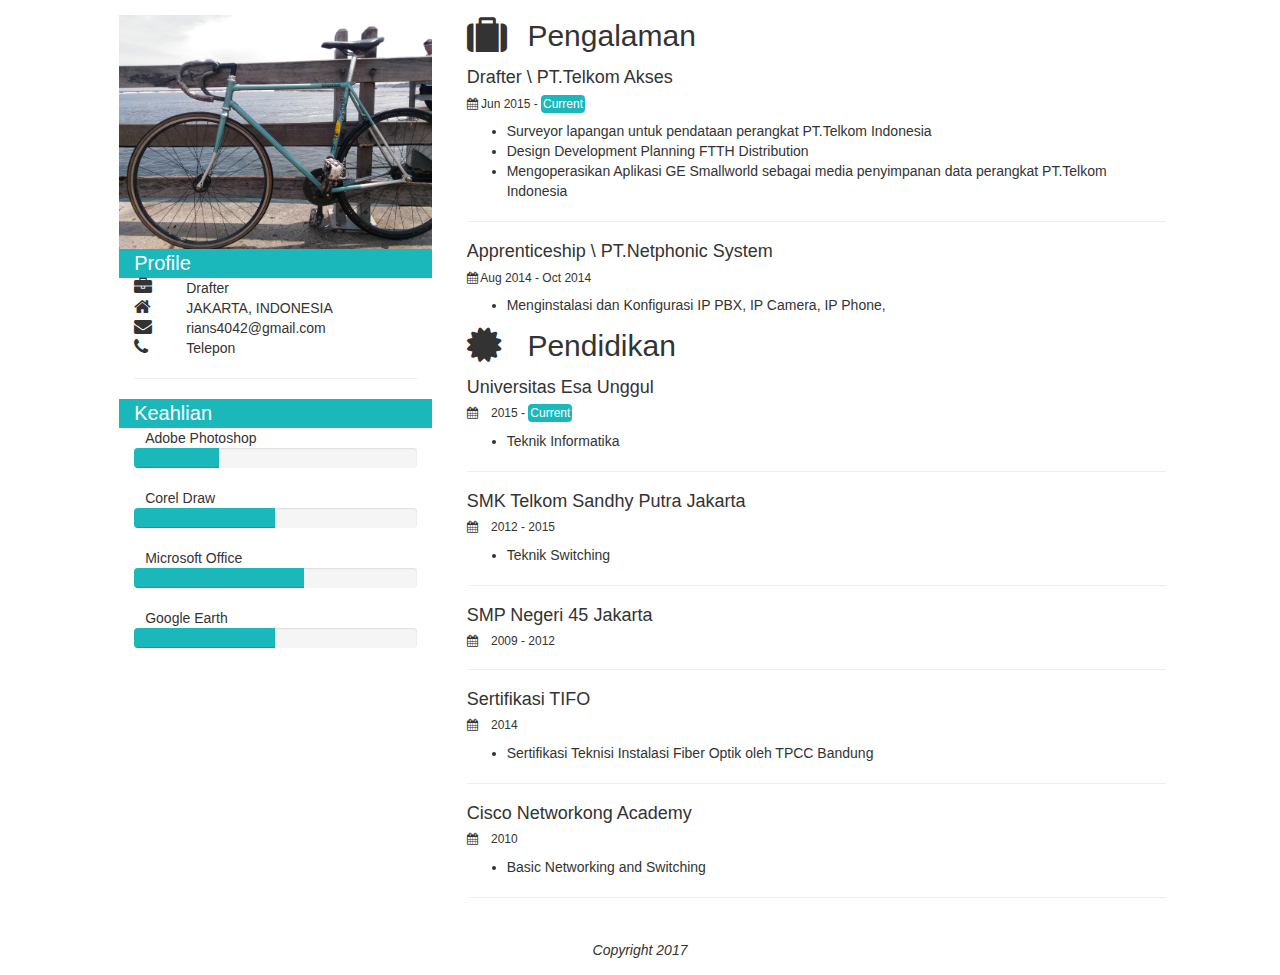
<file: index.html>
<!DOCTYPE html>
<html lang="en">
<head>
   <title></title>
   <link href="https://fonts.googleapis.com/css?family=Roboto" rel="stylesheet">
   <link rel="shortcut icon" href="./img/r.png">
    <link href="./css/custom/custom.css" rel="stylesheet">
  <link href="./css/font-awesome.min.css" rel="stylesheet">

    <meta charset="utf-8">
    <meta http-equiv="X-UA-Compatible" content="IE=edge">
    <meta name="viewport" content="width=device-width, initial-scale=1">
    <title>Bootstrap 101 Template</title>
    <link href="css/bootstrap.min.css" rel="stylesheet">
</head>
<body>
<div class="container-fluid">
 <div class="row">
  <div class="col-md-12 col-xs-12">
   <div class="row">
    <div class="col-md-offset-1 col-md-3 col-xs-12 wrapper-box-profile">
     <div class="row">
      <!— imagenya harus dibungkus dalam div mok, terus divnya atur tingginya
       kalau kasus kaya gini mending taruh di css karna tingginya nanti di setiap device berbeda beda 
       —>
      <div class="wrapper-image-profile">
       <img src="./img/a.jpg" style="width:100%;height: 100%" alt="Rian">
      </div>
      <div style="position: absolute;left: 0px;right: 0px;">
       
      </div>
     </div>
     <div class="row bio">
     <div class="col-md-12" style="background-color:#1BB8BB; color: white; font-size: 20px;">
       <span>Profile
       </span>
     </div>

      <div class="col-md-12">
       <div class="row padding-in-8-0">
        <div class="col-md-2">
         <i class=" fa fa-briefcase" style="font-size:18px;"></i>
        </div>
        <div class="col-md-10">
         Drafter
        </div>
       </div>
      </div>

       <div class="col-md-12">
       <div class="row padding-in-8-0">
        <div class="col-md-2">
         <i class=" fa fa-home" style="font-size:18px;"></i>
        </div>
        <div class="col-md-10">
         JAKARTA, INDONESIA
        </div>
       </div>
      </div>

      <div class="col-md-12">
       <div class="row padding-in-8-0">
        <div class="col-md-2">
         <i class=" fa fa-envelope" style="font-size:18px;"></i>
        </div>
        <div class="col-md-10">
         rians4042@gmail.com
        </div>
       </div>
      </div>

      
        <div class="col-md-12">
          <div class="row padding-in-8-0">
            <div class="col-md-2">
              <i class=" fa fa-phone" style="font-size:18px;"></i>
            </div>
            <div class="col-md-10">
             Telepon
            </div>
          </div>
          <hr>
        </div>

      <div class="col-md-12" style="background-color:#1BB8BB; color: white; font-size: 20px;">
       <span>Keahlian
       </span>
     </div>

     <div class="col-md-12">
        <div class="row padding-in-8-0">
          <div class="col-md-offset-1 col-md-11">
            <div class="row " style="width: 70%">
            Adobe Photoshop
            </div>
          </div>
        </div>
        <div class="progress">
          <div class="progress-bar" role="progressbar" style="background-color: #1BB8BB" id="adobe">
          </div>
        </div>
      </div>

      <div class="col-md-12">
        <div class="row padding-in-8-0">
          <div class="col-md-offset-1 col-md-11">
            <div class="row " style="width: 70%">
            Corel Draw
            </div>
          </div>
        </div>
        <div class="progress">
          <div class="progress-bar" style="background-color: #1BB8BB" id="corel">
          </div>
        </div>
      </div>

      <div class="col-md-12">
        <div class="row padding-in-8-0">
          <div class="col-md-offset-1 col-md-11">
            <div class="row " style="width: 70%">
            Microsoft Office
            </div>
          </div>
        </div>
        <div class="progress">
          <div class="progress-bar" role="progressbar" style="background-color: #1BB8BB" id="microsoft">
          </div>
        </div>
      </div>

      <div class="col-md-12">
        <div class="row padding-in-8-0">
          <div class="col-md-offset-1 col-md-11">
            <div class="row " style="width: 70%">
            Google Earth
            </div>
          </div>
        </div>
        <div class="progress">
          <div class="progress-bar" role="progressbar" style="background-color: #1BB8BB" id="googleearth">
          </div>
        </div>
      </div>
<div>
</div>
      </div>
      </div>
<div class="col-md-7 col-xs-12 wrapper-box-experience" style="margin-left:20px">
  <div class="row content" >
    <div class="col-md-12 experience-box">
      <div class="row ">
        <div class="col-md-1">
          <i class="fa fa-suitcase" style="font-size: 40px; ">
          </i>
        </div>
        <div class="col-md-2" style=" font-size: 30px; font-family: arial" >Pengalaman
        </div>
      </div> 

      <div >
        <h4 > Drafter \ PT.Telkom Akses</h4>
        <h6>
          <i class="fa fa-calendar" ></i>
           Jun 2015 - <span style="background-color:#1BB8BB; color:white; padding:2px;border-radius: 4px;"> Current </span>
          </h6>

            <ul>
          <li>Surveyor lapangan untuk pendataan perangkat PT.Telkom Indonesia</li>
          <li>Design Development Planning FTTH Distribution</li> 
          <li>Mengoperasikan Aplikasi GE Smallworld sebagai media penyimpanan data perangkat PT.Telkom Indonesia</li>
            </ul>
        
      </div>
      <hr>

       <div>
        <h4 > Apprenticeship \ PT.Netphonic System</h4>
        <h6>
          <i class="fa fa-calendar" ></i>
           Aug 2014 - Oct 2014 
        </h6>
        <ul>
          <li>  Menginstalasi dan Konfigurasi IP PBX, IP Camera, IP Phone,</li>
        </ul>
      
      </div>


    </div> 
  </div>

  <div class="row content" >
    <div class="col-md-12">
      <div class="row">
        <div class="col-md-1">
          <i class="fa fa-certificate" style="font-size: 40px; ">
          </i>
        </div>
        <div class="col-md-9" style=" font-size: 30px; font-family: arial" >Pendidikan
        </div>
      </div>

      <div>
        <h4>Universitas Esa Unggul </h4>
        <h6>
          <i class="fa fa-calendar" style="margin-right: 10px;"></i>
          2015 - <span style="background-color:#1BB8BB; color:white; border-radius: 4px; padding:2px; "> Current </span> 
        </h6>
        <ul>
          <li> Teknik Informatika</li>
        </ul>
      </div>
      <hr>
      
       <div>
        <h4> SMK Telkom Sandhy Putra Jakarta </h4>
        <h6>
          <i class="fa fa-calendar" style="margin-right: 10px;"></i>
           2012 - 2015
        </h6>
         <ul>
          <li> Teknik Switching</li>
        </ul>
        </div>
        <hr>

        <div>
        <h4> SMP Negeri 45 Jakarta </h4>
        <h6>
          <i class="fa fa-calendar" style="margin-right: 10px;"></i>
           2009 - 2012
        </h6>
        </div>
        <hr>

        <div>
        <h4> Sertifikasi TIFO</h4>
        <h6>
          <i class="fa fa-calendar" style="margin-right: 10px;"></i>
           2014
        </h6>
        <ul>
          <li> Sertifikasi Teknisi Instalasi Fiber Optik oleh TPCC Bandung </li>
        </ul>
        </div>
        <hr>


        <div>
        <h4> Cisco Networkong Academy </h4>
        <h6>
          <i class="fa fa-calendar" style="margin-right: 10px;"></i>
           2010
        </h6>
        <ul>
          <li> Basic Networking and Switching</li>
        </ul>
        </div>
        <hr>
    </div> 
  </div>
</div>
     </div>
     <div class="row" >
       <div class=" col-md-12 col-xs-12 sosmed">
        <div class="row contact">
        <div class="text-center">
          <a href="https://www.instagram.com/borneotrack/" target="blank" class="fa fa-instagram" style="color: white; font-size:20px;"></a>
          <a href="https://plus.google.com/u/0/106622987919182480389" target="blank" class="fa fa-google-plus" style="color: white; font-size:20px;"></a>
          <a href="https://twitter.com/rian_sapu" target="blank" class="fa fa-twitter" style="color: white; font-size:20px;"></a>
          <a href="https://web.telegram.org/#/im?p=@rian_sapu" target="blank" class="fa fa-telegram" style="color: white; font-size:20px;"></a>
        </div>
        <div class="text-center Copyright">
          <i>Copyright 2017</i>
        </div>
        </div>
       </div>
     </div>
    </div>
   </div>  
  </div>  
 </div>
</div> 
</div>
<script src="https://ajax.googleapis.com/ajax/libs/jquery/1.12.4/jquery.min.js"></script>
<script src="js/bootstrap.min.js">
</script>
<script type="text/javascript">
  $(document).ready(function() {
     var array = [{name: $('#adobe'),value: 30},{name: $('#corel'), value: 50},{name: $('#microsoft'),value: 60},{name: $('#googleearth'), value: 50 }];
     for(var i = 0 ; i <= array.length ; i++){
        move(array[i]);
     }
  });
  function move(data) {
    var width = 1;
    var id = setInterval(frame, 10);
    function frame() {
        if (width >= data.value ) {
            clearInterval(id);
        } else {
            width++;
            data.name.css('width',width+'%');
        }
    }
  }
</script>

</body>
</html>
</file>
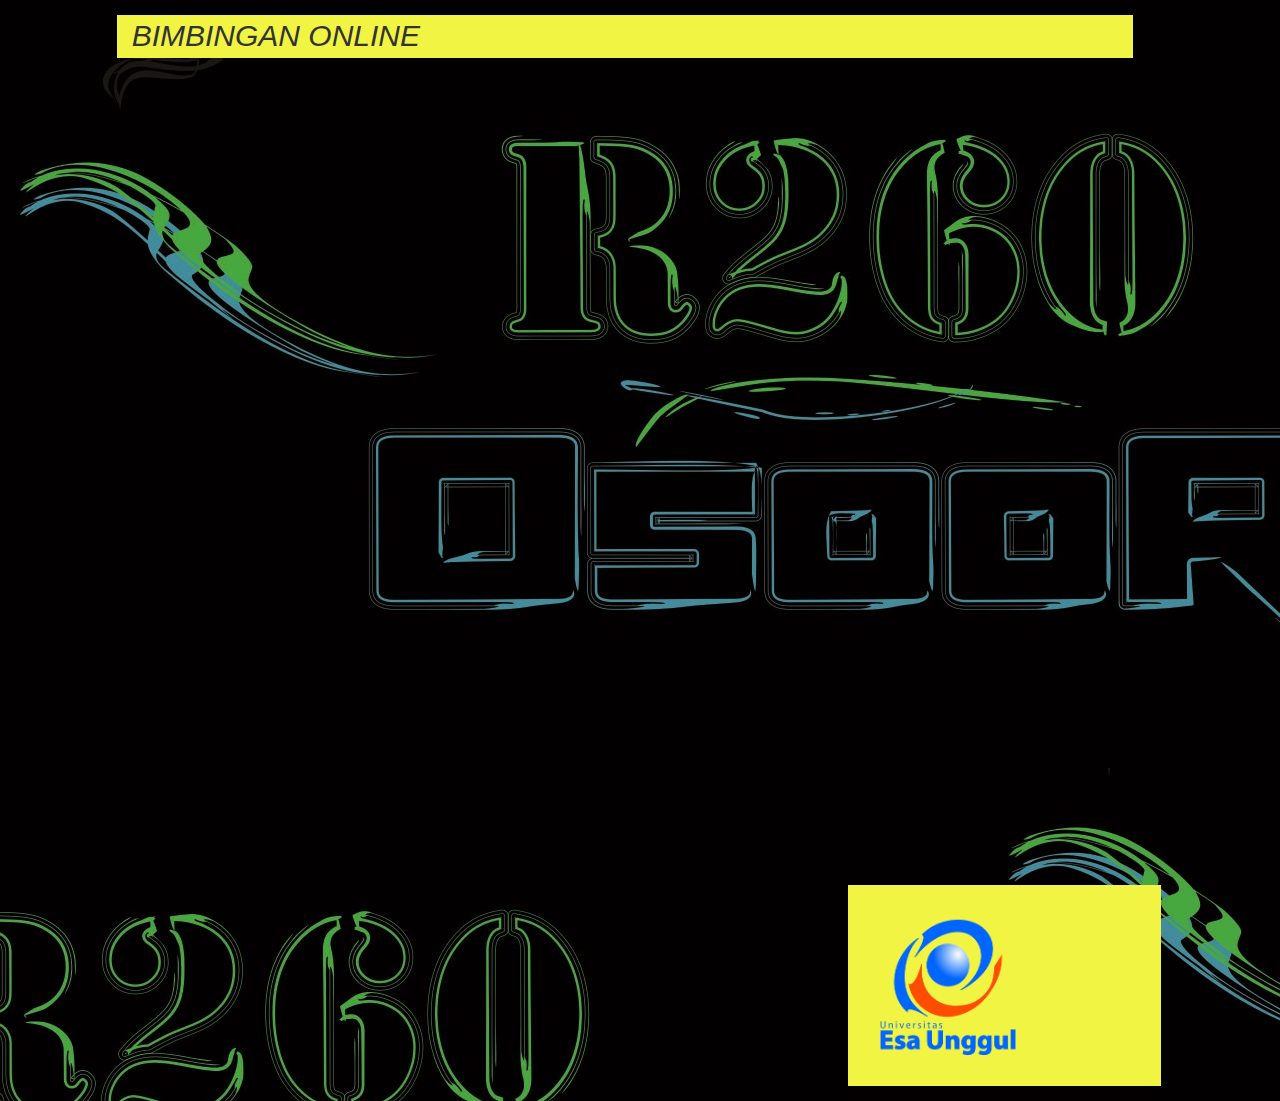
<file: login.html>
<!DOCtype >
<html>
<head>
<title>Login</title>
<style> 

</style>

  <meta charset="utf-8">
  <meta name="viewport" content="width=device-width, initial-scale=1">
  <link rel="stylesheet" href="https://maxcdn.bootstrapcdn.com/bootstrap/3.3.7/css/bootstrap.min.css">
  <link rel="shortcut icon" href="./img/r.png">
  <link rel="stylesheet" type="text/css" href="./css/custom/custom.css">
  <script src="https://ajax.googleapis.com/ajax/libs/jquery/3.2.1/jquery.min.js"></script>
  <script src="https://maxcdn.bootstrapcdn.com/bootstrap/3.3.7/js/bootstrap.min.js"></script>
  
</head>
<body style= "background-image: url(./img/back.jpg);">
	<div class="container-fluid main" >
    <div class="row">
     <div class="col-md-12 col-xs-12">

     <! bagian juadul halaman->
      <div class="row first " >
        <div class="col-md-offset-1 col-md-10 col-xs-10 bar">
          <i> BIMBINGAN ONLINE</i>
        </div>
      </div>

      <!bagian info->
      <div class="row second">
        <div class="col-md-offset-1 col-md-7 col-xs-7">
          <div class="row">
            
          </div>
        </div>
        <!bagian login->
        <div class="col-md-3 col-xs-3">
          <div class="row login">
            <div class="wrap-image-logo">
              <img src="./img/ueu.png" style="width: 200px;">
              <div >
                
              </div>
              
            </div>
          </div>
          
        </div>
        
      </div>
     </div>
    </div>

	</div>
	

</body>
</html>
</file>
<file: css/custom/custom.css>
body{
    background-color: #f1f442;
    padding:15px;
    
/*kalau mau bentuk fontnya bagus, pake font roboto coba gunain google font api
    kalau gak tau tanya gue mok */
    font-style: fendeta;
}

.first{
    width: 100%;
    height: 100%;
}
.bar{
    background-color: #f1f442;
    font-size: 30px; font-family: arial !important;
}
.login{
    background-color: #f1f442;
}


/*
.nama{
    position: absolute;
    left: 0;
    bottom: 0;
    padding-left: 20px;
    color: white;
    font-family: roboto;
}

.bio{
    background-color: white;
}

/*
jangan otak atik class bootstrapnya mok
.row {
    margin-right: -15px;
    margin-left: -15px;
}


.wrapper-box-profile{
    box-shadow: 0 4px 10px 0 rgba(0,0,0,0.2), 0 4px 20px 0 rgba(0,0,0,0.19);
}

.wrapper-image-profile{
    height:250px;
}

.padding-in-8-0{
    padding: 8px 0px;
}
.progress{
    border-radius: 10px;
}
.wrapper-box-experience{
    
}
.fa{
    color: #1BB8BB;
}
.experience-box{
    
}
.content{
    box-shadow: 0 4px 10px 0 rgba(0,0,0,0.2), 0 4px 20px 0 rgba(0,0,0,0.19);
    margin-bottom: 20px;
}
.contact{
    padding-top: 10px;
    background-color: #1BB8BB;
    padding: 10px;
   
}

.Copyright{
    
    position: center;
    color: white;
    
}
.sosmed{
     padding:0px !important;
     margin-bottom: 0px 
}

a{
    text-decoration: none !important;
}

#progress {
    width: 100%;
    background-color: grey;
}
#progress-bar {
    width: 1%;
    height: 30px;
    background-color: green;
}*/

.head{

}
</file>
